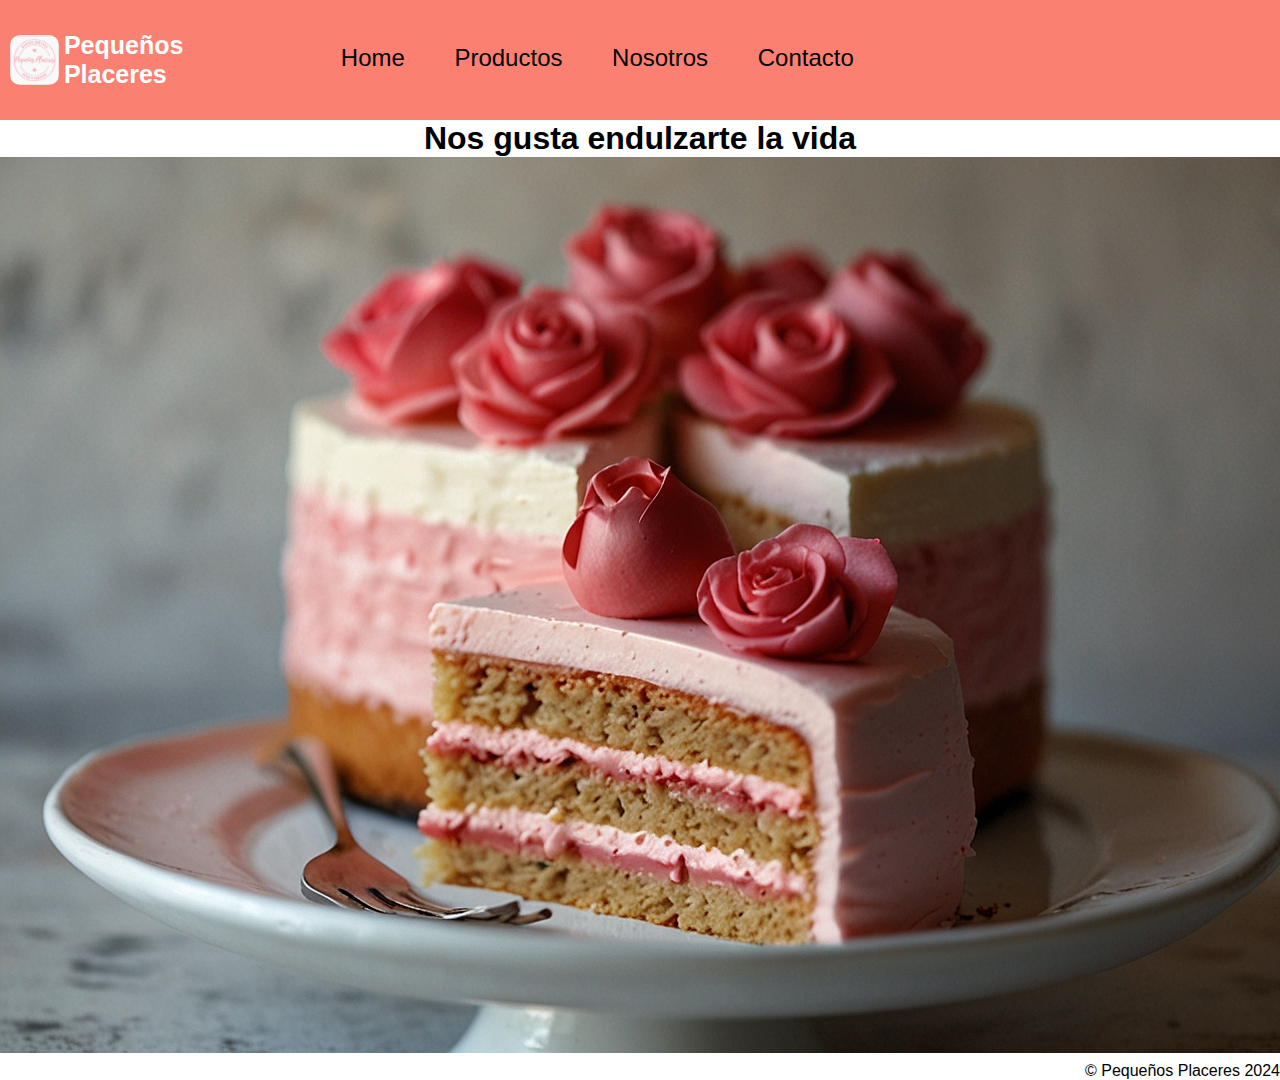
<file: index.html>
<!DOCTYPE html>
<html lang="es">
<head>
    <meta name="viewport" content="width=device-width, initial-scale=1.0">
    <title>Pequeños Placeres</title>
    <link rel="stylesheet" href="style1.css">
    <link rel="icon" type="img/png" href="Imagenes\Logos.Peques.placeres.png">
</head>
<body>
    <header>
        <div class="logo">
        <img class="img-logo" src="Imagenes\Logos.Peques.placeres.png">
        <h2>Pequeños Placeres</h2>
        </div>
    <nav class="secciones">
        <div class="section"><a href="index.html">Home</a>
        </div>
        <div class="section">
       <a href="productos.html">Productos</a>
        </div>
    <div class="section"><a href="nosotros.html">Nosotros</a>
    </div>
    <div class="section"><a href="contacto.html">Contacto</a>
    </div>
    </nav>
</header> 
<div class="espacio">
        <h1>Nos gusta endulzarte la vida</h1>
        <section id="img6"><img src="Imagenes\Torta.rosa.jpg" alt="Torta rosa">
</div>
</section>
    <p class="copy">&copy; Pequeños Placeres 2024</p>
</div>
</body>
</html>
</file>
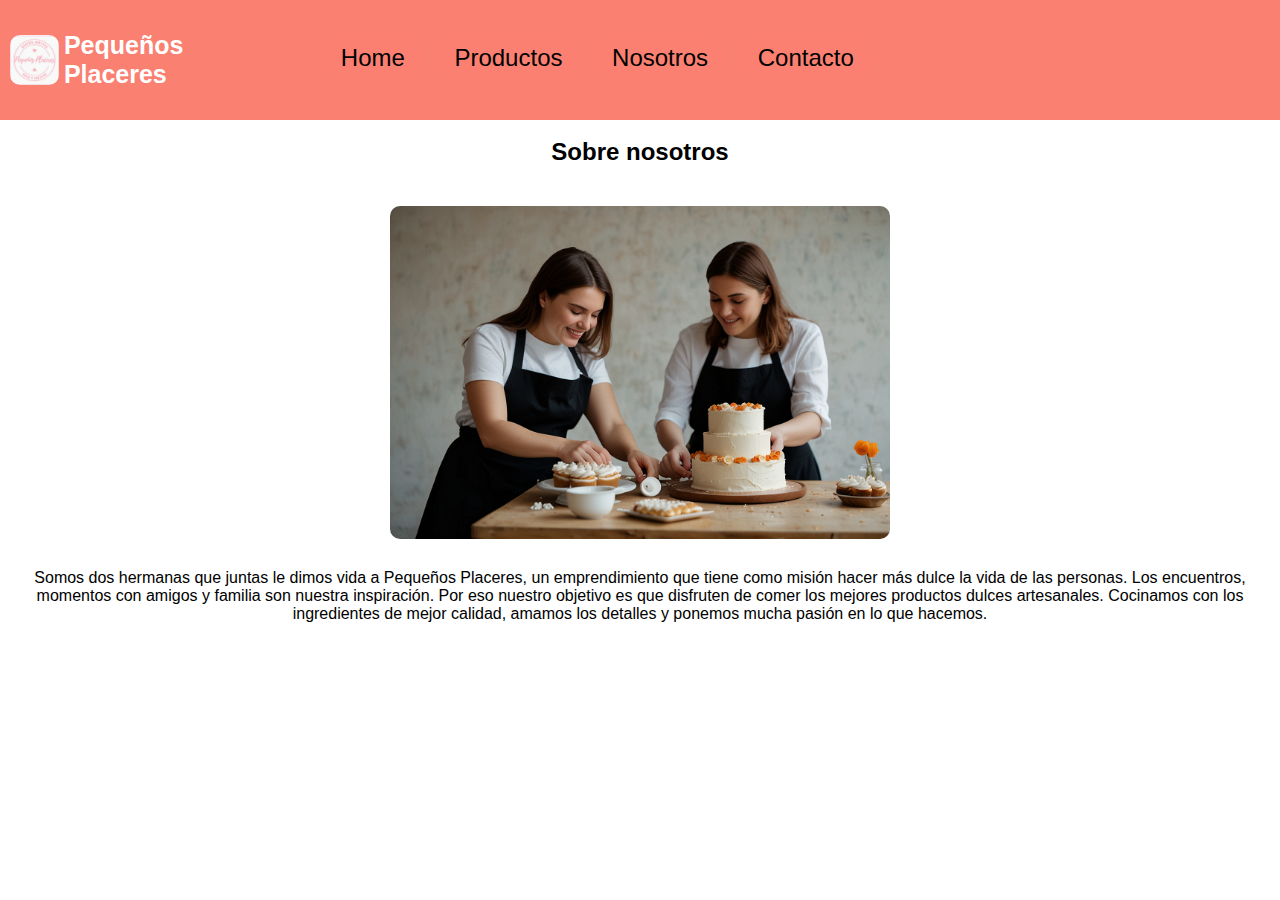
<file: nosotros.html>
<!DOCTYPE html>
<html lang="es">
<head>
    <meta name="viewport" content="width=device-width, initial-scale=1.0">
    <title>Pequeños Placeres</title>
    <link rel="stylesheet" href="style1.css">
    <link rel="icon" type="imagen/png" href="Imagenes\Logos.Peques.placeres.png">
</head>
<body>
    <header>
        <div class="logo">
        <img class="img-logo" src="Imagenes\Logos.Peques.placeres.png">
        <h2>Pequeños Placeres</h2>
        </div>
    <nav class="secciones">
        <div class="section"><a href="index.html">Home</a></div>
        <div class="section">
        <a href="productos.html">Productos</a>
    </div>
    <div class="section"><a href="nosotros.html">Nosotros</a>
    </div>
    <div class="section"><a href="contacto.html">Contacto</a>
    </div>
    </nav>
</header> 
 <section id="Nosotros">
    <br>
    <h2>Sobre nosotros</h2>
    <div class="nosotros"><img src="Imagenes\hermanas.jpg" alt="nosotros1"></div>
        <p> Somos dos hermanas que juntas le dimos vida a Pequeños Placeres, un emprendimiento que tiene como misión hacer más dulce la vida de las personas. Los encuentros, momentos con amigos y familia son nuestra inspiración. Por eso nuestro objetivo es que disfruten de comer los mejores productos dulces artesanales.
         Cocinamos con los ingredientes de mejor calidad, amamos los detalles y ponemos mucha pasión en lo que hacemos.
        </p>
 </section>
</body>
</html>
</file>
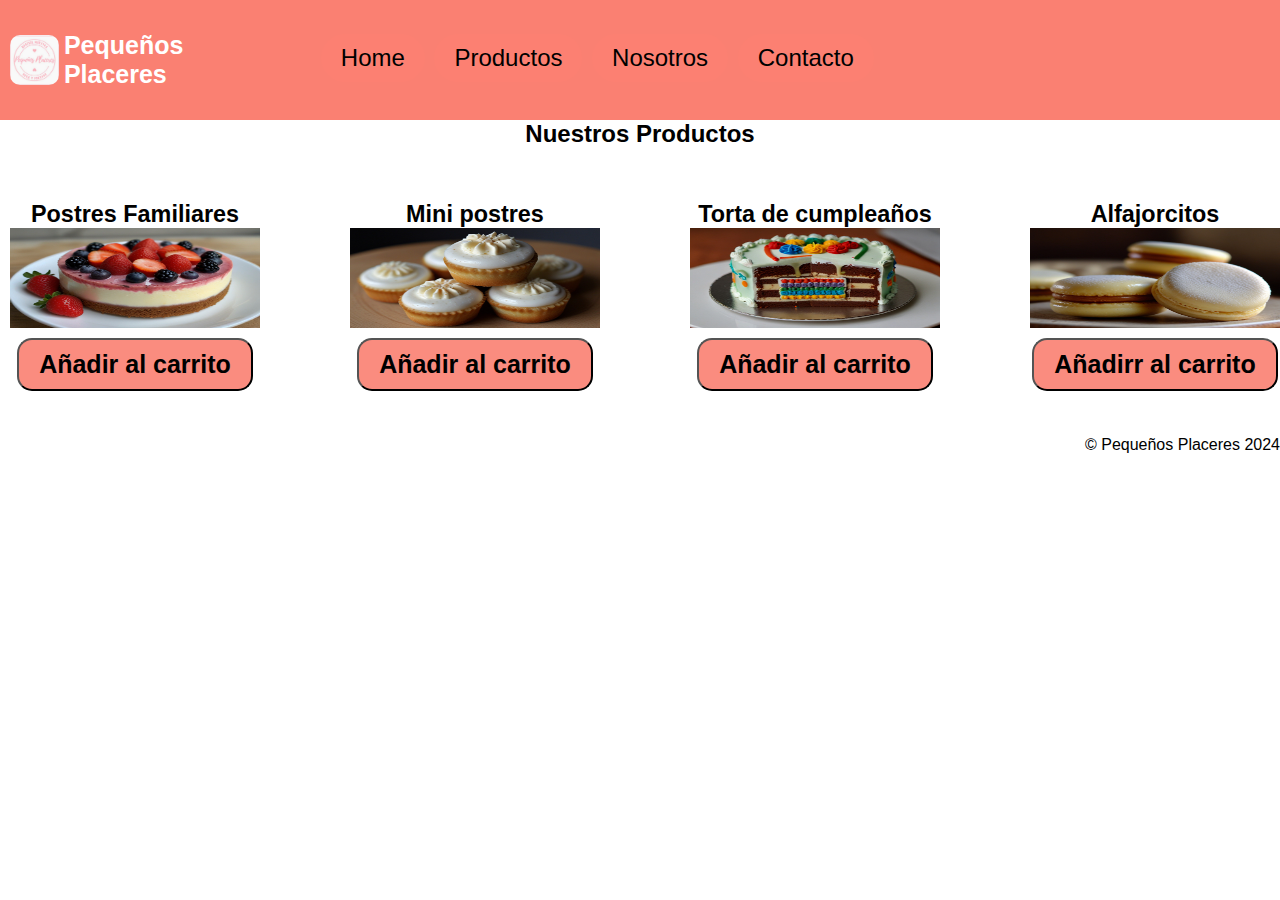
<file: productos.html>
<!DOCTYPE html>
<html lang="es">
<head>
    <meta name="viewport" content="width=device-width, initial-scale=1.0">
    <title>Pequeños Placeres</title>
    <link rel="stylesheet" href="style1.css">
    <link rel="icon" type="imagen/png" href="Imagenes\Logos.Peques.placeres.png">
</head>
<body>
    <header>
        <div class="logo">
        <img class="img-logo" src="Imagenes\Logos.Peques.placeres.png">
        <h2>Pequeños Placeres</h2>
        </div>
        <nav class="secciones">
            <div class="section"><a href="index.html">Home</a></div>
            <div class="section">
            <a href="#productos">Productos</a>
        </div>
        <div class="section"><a href="#nosotros">Nosotros</a>
        </div>
        <div class="section"><a href="#contacto">Contacto</a>
        </div>
        </nav>
    </header>
</section>
    <section id="Productos">
     <h2>Nuestros Productos</h2>
<br>
     <div class="productos-container">
    <div class="productos"><h3>Postres Familiares</h3>
    <img src="Imagenes\Postre Familiar.jpg" height="100px" width="250px">
<br>
    <ul>
         <a href="#carrito"><button>Añadir al carrito</button></a>
    </ul>
    </div>
       <div class="productos"><h3>Mini postres</h3>
       <img src="Imagenes\Mini postres.jpg" height="100px" width="250px">
       <ul>
         <a href="#carrito"><button>Añadir al carrito</button></a>
       </ul>
       </div>
       <div class="productos"><h3>Torta de cumpleaños</h3>
        <img src="Imagenes\Torta cumple.jpg" height="100px" width="250px">
        <ul>
            <a href="#carrito"><button>Añadir al carrito</button></a>
        </ul>
       </div>
       <div class="productos"><h3>Alfajorcitos</h3>
        <img src="Imagenes\Alfajorcitos.jpg" height="100px" width="250px">
        <ul>
            <a href="#carrito"><button>Añadirr al carrito</button></a>
        </ul>
       </div>
     </div>
</div>
    <p class="copy">&copy; Pequeños Placeres 2024</p>
</div>
</body>
</html>
</file>
<file: style1.css>
*{ 
    margin: 0; 
    padding: 0;
    box-sizing: border-box; 
    font-family: sans-serif;
}

header{
    display: flex;
    height: 120px;
    background: salmon;
    align-items: center;
}

@media (max-width: 800px) {
    .logo {
        width: 100%;
        justify-content: center;
    align-items: center;
    flex-direction: column;
    margin-bottom: 20px;
    }

    .logo img {
        width: 50px;
    height: 50px;
    margin-top: 0;
    margin-bottom: 0;
    margin: 0;
    }

    .logo h2 {
        text-align: center;
        margin: 10px 0;
    }

    header{  
        flex-direction: column;
        height: 330px;
    }

    nav{
        flex-direction: column;
        padding: 10px 0;
    }

    .planes-container {
        flex-direction: column;
    }

    .espacio{
        margin-top: 50px; 
    }

    .planes {
        width: 100%; 
        margin: 20px auto;
    }
    .secciones a {
        font-size: 1em; 
        padding: 8px 16px;
    }

    .secciones{
        display: flex;
    justify-content: center;
    padding: 0 20px;
    }

    .secciones .section {
        margin-bottom: 10px;
        margin: 0;
    }

    #img6 {
        padding-top: 50px; 
        margin-bottom: 20px;
    }

     #nosotros, #productos, #contactos {
        padding-top: 20px; 
        margin-top: 20px; 
    }
    .hero-img img {
        max-width: 100%;
        height: auto;
        border-radius: 10px;
        margin-top: 20px;
    }

    .nosotros img {
        max-width: 100%; 
        margin: 10px 0; 
    }
    .formulario label,
    .formulario input,
    .formulario textarea {
        width: 100%; 
        padding: 10px; 
        margin-bottom: 15px; 
    }

    .formulario select {
        width: 100%; 
        padding: 10px; 
        margin-bottom: 15px; 
    }

    .formulario input[type="submit"] {
        width: 100%; 
        padding: 15px; 
        margin-top: 15px; 
    }


    
}

@media (min-width: 801px) {
    .secciones a {
        margin-right: 12vh; /* Margen derecho para la vista de PC */
    }
}

.logo{
    display: flex;
    width: 50px;
    height: 50px;
    border-radius: 20%;
    align-items: center;
}
.logo img{
    width: 100%;
    height: 100%;
    margin-left: 10px;
    border-radius: 10px;
    margin-top: 10px;
    margin-bottom: 10px;
}
.logo h2{
    color: white;
    text-align: start;
    margin: 0.5vh;
    font-size: 25px;
    
}

.secciones{
    display: flex;
    padding-left: 20%;
    padding-right: 10px;
    margin-left: 10px;
    margin-bottom: 5px;
    text-align: center;
    align-items: center;
}

.secciones a{
    display: flex;
    justify-content: space-between;
    align-items: center;
    text-decoration: none;
    color: black;
    font-size: 1.5em; 
    padding: 10px 20px;
    margin: 0.3rem;
}

.section :first-child{
background-color: rgb(252, 128, 114);
border-radius: 30px;
}

.secciones a:hover{
    color: white;
}

#hero h1{
    text-align: center;
    margin-top: 60px;
    margin-bottom: 600px;
    border-radius: 60px;
    margin-left: 30px;
    margin-right: 30px;
}

h1, h2, h3{
    text-align: center;
}

#hero {
    text-align: center; 
    background-color: #ff7676af;
    margin-top: 30px;
    margin-bottom: 30px;
    border-radius: 30px;
    padding: 30px;
    margin-left: 30px;
    margin-right: 30px; 
}

.hero-img img {
    max-width: 100%;
    height: auto;
    border-radius: 10px;
    margin-top: 20px;
}

button, input[type="submit"]{
    font-size: 1.25em;
    font-weight: bold;
    padding: 10px 20px;
    border-radius: 15px;
    color: black ;
    background-color: rgba(250, 138, 125, 0.986);
}

button:hover, input[type="submit"]:hover{
    background-color: rgba(252, 96, 79, 0.815);
    color: #FFF;
    }

    .productos h2{
        padding-top: 30px;
        font-size: 30em;
    }
    .productos h3, p, ul{
    text-align: center;
    margin-top: 5px;
} 

.productos-container {
    display: flex; 
    justify-content: center; 
    gap: 20px; 
}
.productos {
    background-color: white;
    border-radius: 10px;
    width: 50%; 
    padding: 10px; 
    padding-left: 20px;
    text-align: left; 
    font-size: 20px; 
    margin: 20px auto 30px;
    margin-left: 20px;
    margin-right: 20px; 
}

.productos ul {
    list-style-type: none;
    padding-left: 0; 
}

.nosotros {
    display: flex;
    justify-content: center; 
    flex-wrap: wrap; 
    margin-top: 30px;
    margin-bottom: 20px;
    padding-right: 10px;
    padding-left: 10px;
}

.nosotros h2{
    font-size: 2em;
}

.nosotros img {
    width: 500px; 
    height: auto; 
    border-radius: 10px;
    margin: 10px; 
}

#nosotros p{
    display: flex;
    font-size: 25px;
    background-color: #D9D9D9;
    padding: 20px; 
    margin: 0 auto; 
    max-width: 800px; 
    border-radius: 10px; 
}

#carrito h2{
    font-size: 2em;
    margin-top: 30px;
}

input[type="submit"] {
    font-size: 1.4em;
    padding: 12px 20px;
}

#carrito {
    text-align: center; 
    padding: 0 20px; 
}

footer {
    background: white;
    text-align: center; 
    padding: 20px;
}

.icons {
    display: inline-block; 
    vertical-align: middle; 
    margin-right: 20px; 
}

.icons img {
    width: 30px;
    height: auto;
}

footer a {
    text-decoration: none;
    color: white;
    font-size: 18px;
    margin-right: 20px; 
}

header, footer {
    width: 100%;
    padding: 20px 0;
    text-align: center;
    background-color: salmon;
}

footer ul {
    list-style-type: none;
}

footer a:hover {
    text-decoration: underline; 
}

.copy{
    text-align: end;
}
</file>
